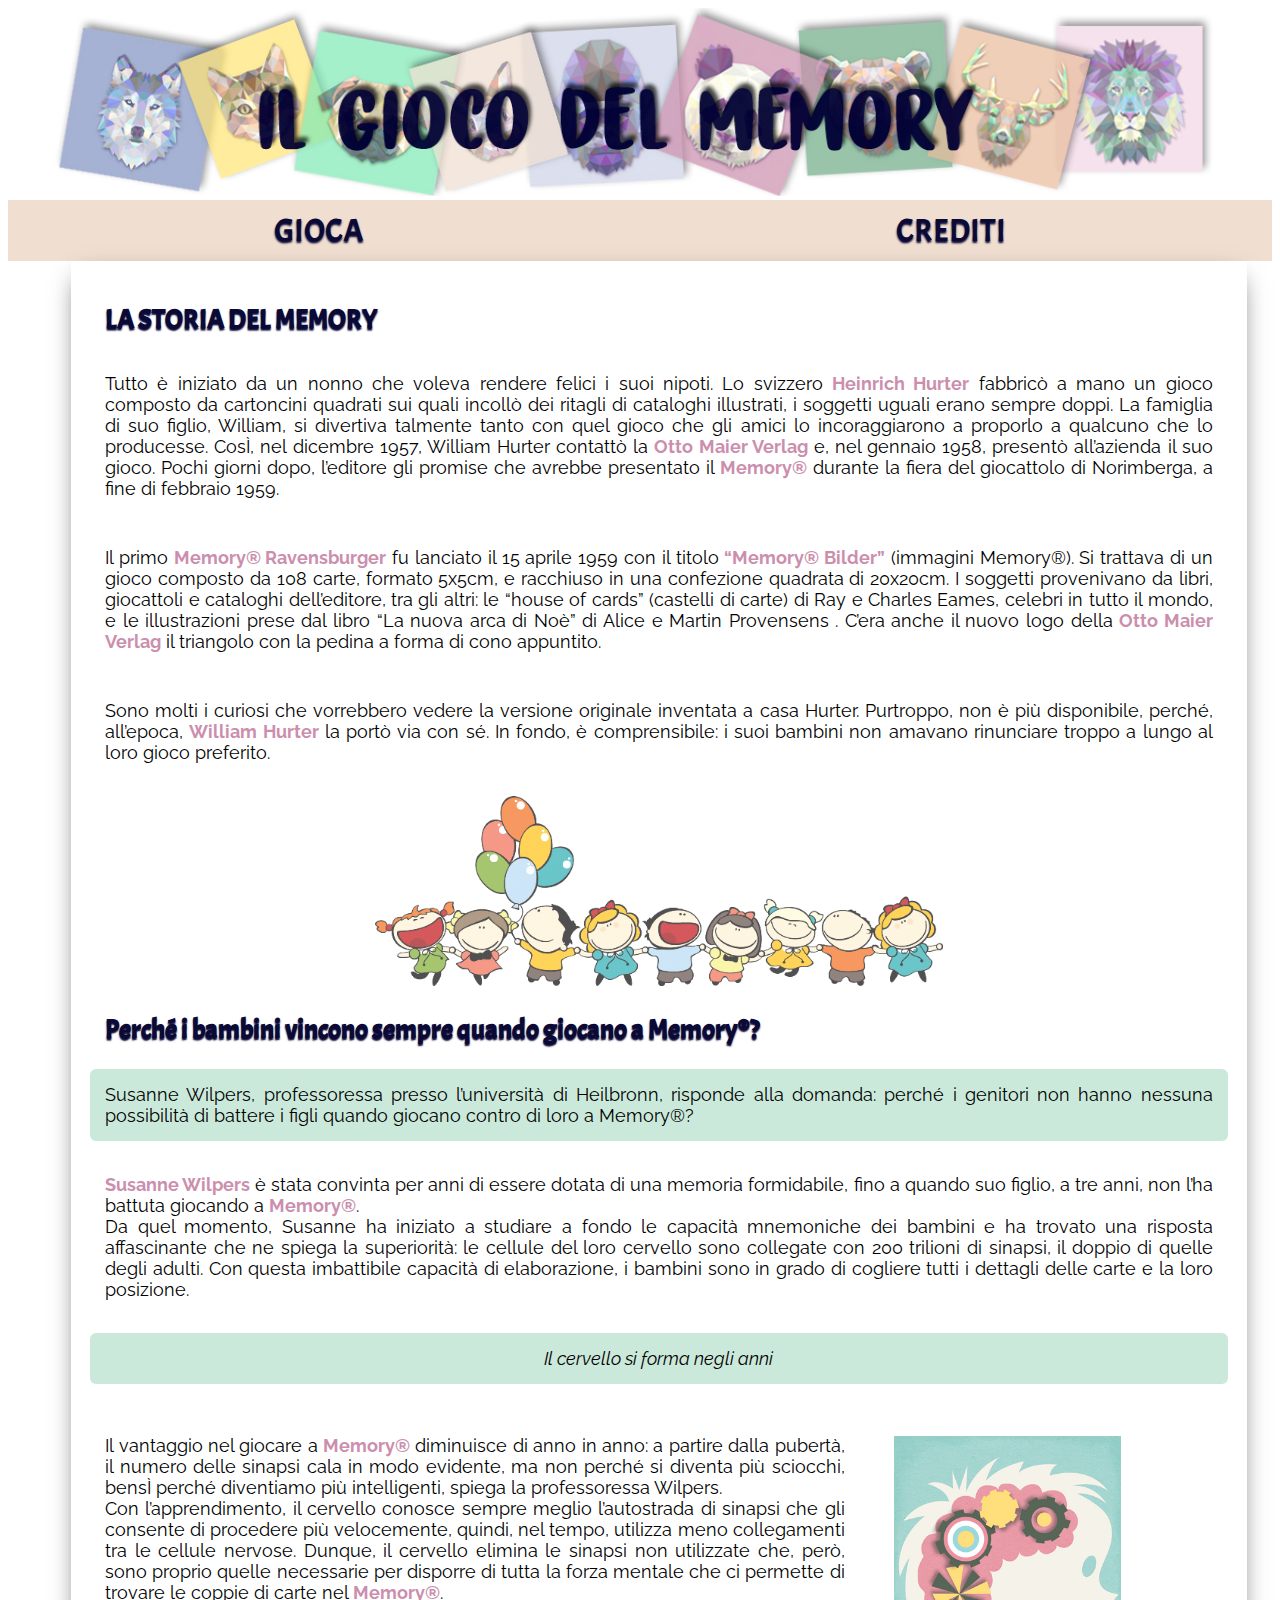
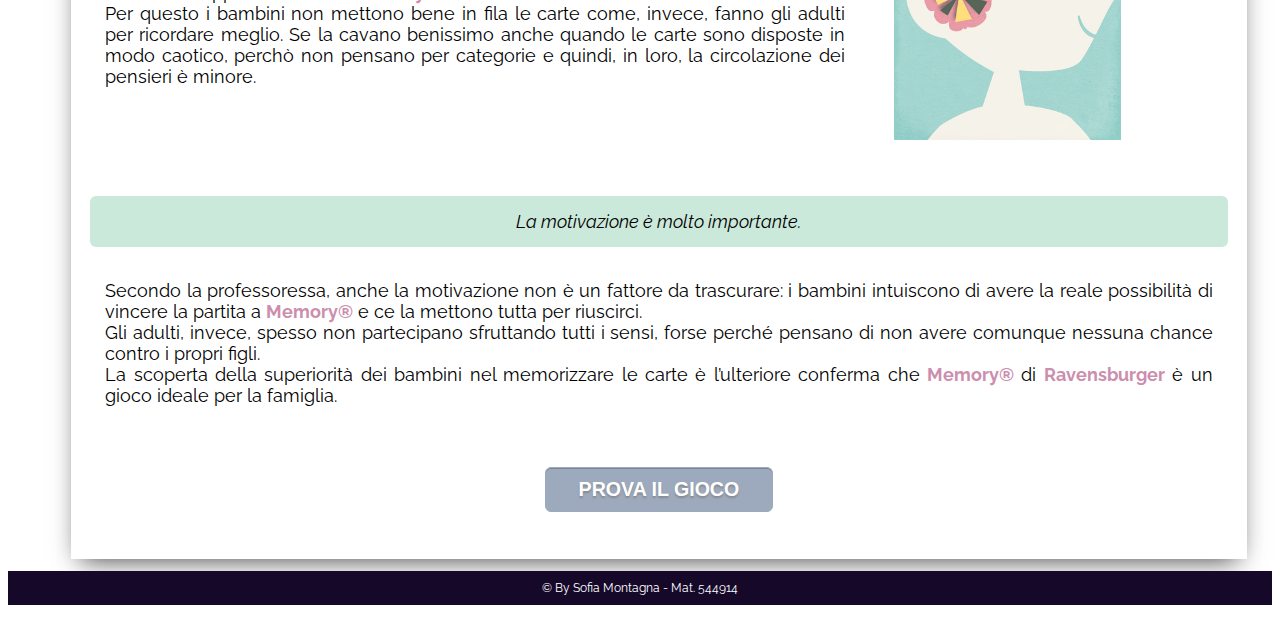
<file: index.html>
<!DOCTYPE html>
<html lang="it">
	<head>
		<title>Il gioco del Memory</title>
		<meta charset="utf-8" />
		<link href="https://fonts.googleapis.com/css?family=Acme" rel="stylesheet">
		<link href="https://fonts.googleapis.com/css?family=Raleway" rel="stylesheet">
		<link rel="stylesheet" type="text/css" href="style.css">
	</head>
	<body>
		<header>
			<div>
				<img id="titolo" src="img/titolo.png" alt="imgtitolo"/>
			</div>
			<nav class="menu" >
				<ul class="menu_list" id="menu_list">
					<li><a href="gioca.html"> GIOCA </a></li>
					<li><a href="crediti.html"> CREDITI </a></li>
				</ul>
			</nav>
		</header>
<!--STORIA-->
		<section> 
			<div class="conteiner">
				<h2 class="titolo">LA STORIA DEL MEMORY</h2>
				<p>
					Tutto &#232; iniziato da un nonno che voleva rendere felici i suoi nipoti. Lo svizzero <b>Heinrich Hurter</b> fabbric&#242; a mano un gioco composto da cartoncini quadrati sui quali incoll&#242; dei ritagli di cataloghi illustrati, i soggetti uguali erano sempre doppi. La famiglia di suo figlio, William, si divertiva talmente tanto con quel gioco che gli amici lo incoraggiarono a proporlo a qualcuno che lo producesse. Cos&#204;, nel dicembre 1957, William Hurter contatt&#242; la <b>Otto Maier Verlag</b> e, nel gennaio 1958, present&#242; all&#8217;azienda il suo gioco. Pochi giorni dopo, l&#8217;editore gli promise che avrebbe presentato il <b>Memory&#174;</b> durante la fiera del giocattolo di Norimberga, a fine di febbraio 1959.
				</p>
				<p>
					Il primo <b>Memory&#174; Ravensburger</b> fu lanciato il 15 aprile 1959 con il titolo <b>&#8220;Memory&#174; Bilder&#8221;</b> (immagini Memory&#174;). Si trattava di un gioco composto da 108 carte, formato 5x5cm, e racchiuso in una confezione quadrata di 20x20cm. I soggetti provenivano da libri, giocattoli e cataloghi dell&#8217;editore, tra gli altri: le &#8220;house of cards&#8221; (castelli di carte) di Ray e Charles Eames, celebri in tutto il mondo, e le illustrazioni prese dal libro &#8220;La nuova arca di No&#232;&#8221; di Alice e Martin Provensens . C&#8217;era anche il nuovo logo della <b>Otto Maier Verlag</b> il triangolo con la pedina a forma di cono appuntito.
				</p>
				<p>
					Sono molti i curiosi che vorrebbero vedere la versione originale inventata a casa Hurter. Purtroppo, non &#232; pi&#249; disponibile, perch&#233;, all&#8217;epoca, <b>William Hurter</b> la port&#242; via con s&#233;. In fondo, &#232; comprensibile: i suoi bambini non amavano rinunciare troppo a lungo al loro gioco preferito.
				</p>
			</div>
			<img id="stacco" src="img/stacco.png" alt="imgstacco" />
			<div class="conteiner">
				<h2 class="titolo">Perch&#233; i bambini vincono 	sempre quando giocano a Memory&#174;?</h2>
				<p id="color">
					Susanne Wilpers, professoressa presso l&#8217;università di Heilbronn, risponde alla domanda: perch&#233; i genitori non hanno nessuna possibilit&#224; di battere i figli quando giocano contro di loro a Memory&#174;?
				</p>
				<p>
					<b>Susanne Wilpers</b> &#232; stata convinta per anni di essere dotata di una memoria formidabile, fino a quando suo figlio, a tre anni, non l&#8217;ha battuta giocando a <b>Memory&#174;</b>.
					<br />
					Da quel momento, Susanne ha iniziato a studiare a fondo le capacit&#224; mnemoniche dei bambini e ha trovato una risposta affascinante che ne spiega la superiorit&#224;: le cellule del loro cervello sono collegate con 200 trilioni di sinapsi, il doppio di quelle degli adulti. Con questa imbattibile capacit&#224; di elaborazione, i bambini sono in grado di cogliere tutti i dettagli delle carte e la loro posizione.
				</p>
			</div>
			<div class="conteiner">
				<p class="color">
					<em>Il cervello si forma negli anni</em>
				</p>
				<img id="sx" src="img/bimbo.png" alt="imgbimbo"/>
				<p id="dx">
					Il vantaggio nel giocare a <b>Memory&#174;</b> diminuisce di anno in anno: a partire dalla pubert&#224;, il numero delle sinapsi cala in modo evidente, ma non perch&#233; si diventa pi&#249; sciocchi, bens&#204; perch&#233; diventiamo pi&#249; intelligenti, spiega la professoressa Wilpers.
					<br />
					Con l&#8217;apprendimento, il cervello conosce sempre meglio l&#8217;autostrada di sinapsi che gli consente di procedere pi&#249; velocemente, quindi, nel tempo, utilizza meno collegamenti tra le cellule nervose. Dunque, il cervello elimina le sinapsi non utilizzate che, per&#242;, sono proprio quelle necessarie per disporre di tutta la forza mentale che ci permette di trovare le coppie di carte nel  <b>Memory&#174;</b>.
					<br />
					Per questo i bambini non mettono bene in fila le carte come, invece, fanno gli adulti per ricordare meglio. Se la cavano benissimo anche quando le carte sono disposte in modo caotico, perch&#242; non pensano per categorie e quindi, in loro, la circolazione dei pensieri &#232; minore.
				</p>
			</div>
			<div class="conteiner">
				<p class="color">
					<em>La motivazione &#232; molto importante.</em>
				</p>
				<p>
					Secondo la professoressa, anche la motivazione non &#232; un fattore da trascurare: i bambini intuiscono di avere la reale possibilit&#224; di vincere la partita a <b>Memory&#174;</b> e ce la mettono tutta per riuscirci. 
					<br />
					Gli adulti, invece, spesso non partecipano sfruttando tutti i sensi, forse perch&#233; pensano di non avere comunque nessuna chance contro i propri figli.
					<br />
					La scoperta della superiorit&#224; dei bambini nel memorizzare le carte &#232; l&#8217;ulteriore conferma che <b>Memory&#174;</b> di <b>Ravensburger</b> &#232; un gioco ideale per la famiglia.
				</p>
				<input id="bottone" type="button" value="PROVA IL GIOCO" onclick="location.href='gioca.html'">
			</div>
		</section>
		<footer>
			<p id="textfooter">
				&#169; By Sofia Montagna - Mat. 544914
			</p>
		</footer>
	</body>
</html>
</file>
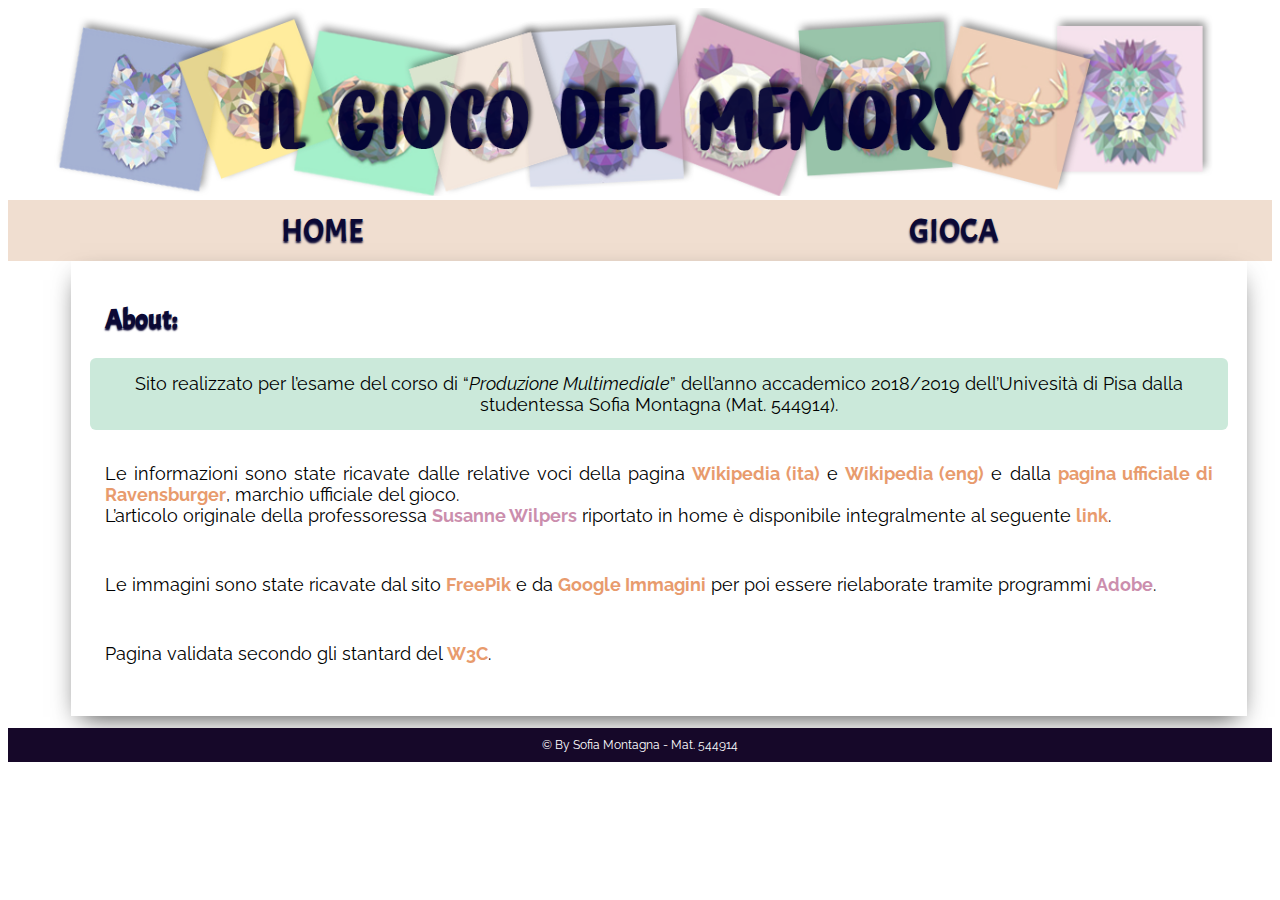
<file: crediti.html>
<!DOCTYPE html>
<html lang="it">
	<head>
		<title>Il gioco del Memory</title>
		<meta charset="utf-8" />
		<link href="https://fonts.googleapis.com/css?family=Acme" rel="stylesheet">
		<link href="https://fonts.googleapis.com/css?family=Raleway" rel="stylesheet">
		<link rel="stylesheet" type="text/css" href="style.css">
	</head>
	<body>
		<header>
			<div>
				<img id="titolo" src="img/titolo.png" alt="titolo" />
			</div>
			<nav class="menu" >
				<ul class="menu_list" id="menu_list">
                    <li><a href="index.html"> HOME </a></li>
					<li><a href="gioca.html"> GIOCA </a></li>
				</ul>
			</nav>
		</header>
<!-- CREDITI-->
		<section id="slide"> 
			<h2 class="titolo">About:</h2>
			<p class="color">
				Sito realizzato per l&#8217;esame del corso di &#8220;<em>Produzione Multimediale</em>&#8221; dell&#8217;anno accademico 2018/2019 dell&#8217;Univesit&#224; di Pisa dalla studentessa Sofia Montagna (Mat. 544914).
			</p>
			<p>
				Le informazioni sono state ricavate dalle relative voci della pagina <b><a href="https://it.wikipedia.org/wiki/Memoria_(gioco)" class="link">Wikipedia (ita)</a></b> e <b><a href="https://en.wikipedia.org/wiki/Concentration_(game)" class="link">Wikipedia (eng)</a></b> e dalla <b><a href="https://www.ravensburger.org/it/scopri-il-nostro-mondo/i-nostri-marchi/memory/index.html" class="link">pagina ufficiale di Ravensburger</a></b>, marchio ufficiale del gioco.
				<br />
				L&#8217;articolo originale della professoressa <b>Susanne Wilpers</b> riportato in home &#232; disponibile integralmente al seguente <b><a href="https://www.ravensburger.org/it/scopri-il-nostro-mondo/family-friends/memory-perch%C3%A9-i-bambini-vincono-sempre/index.html" class="link">link</a></b>.
			</p>
			<p>
				Le immagini sono state ricavate dal sito <b><a href="https://www.freepik.com/" class="link">FreePik</a></b> e da <b><a href="https://www.google.it/imghp?hl=it" class="link">Google Immagini</a></b> per poi essere rielaborate tramite programmi <b>Adobe</b>.
			</p>
			<p>
				Pagina validata secondo gli stantard del <b><a href="https://www.w3.org/" class="link">W3C</a></b>.
			</p>
		</section>
		<footer>
			<p id="textfooter">
				&#169; By Sofia Montagna - Mat. 544914
			</p>
		</footer>
	</body>
</html>
</file>
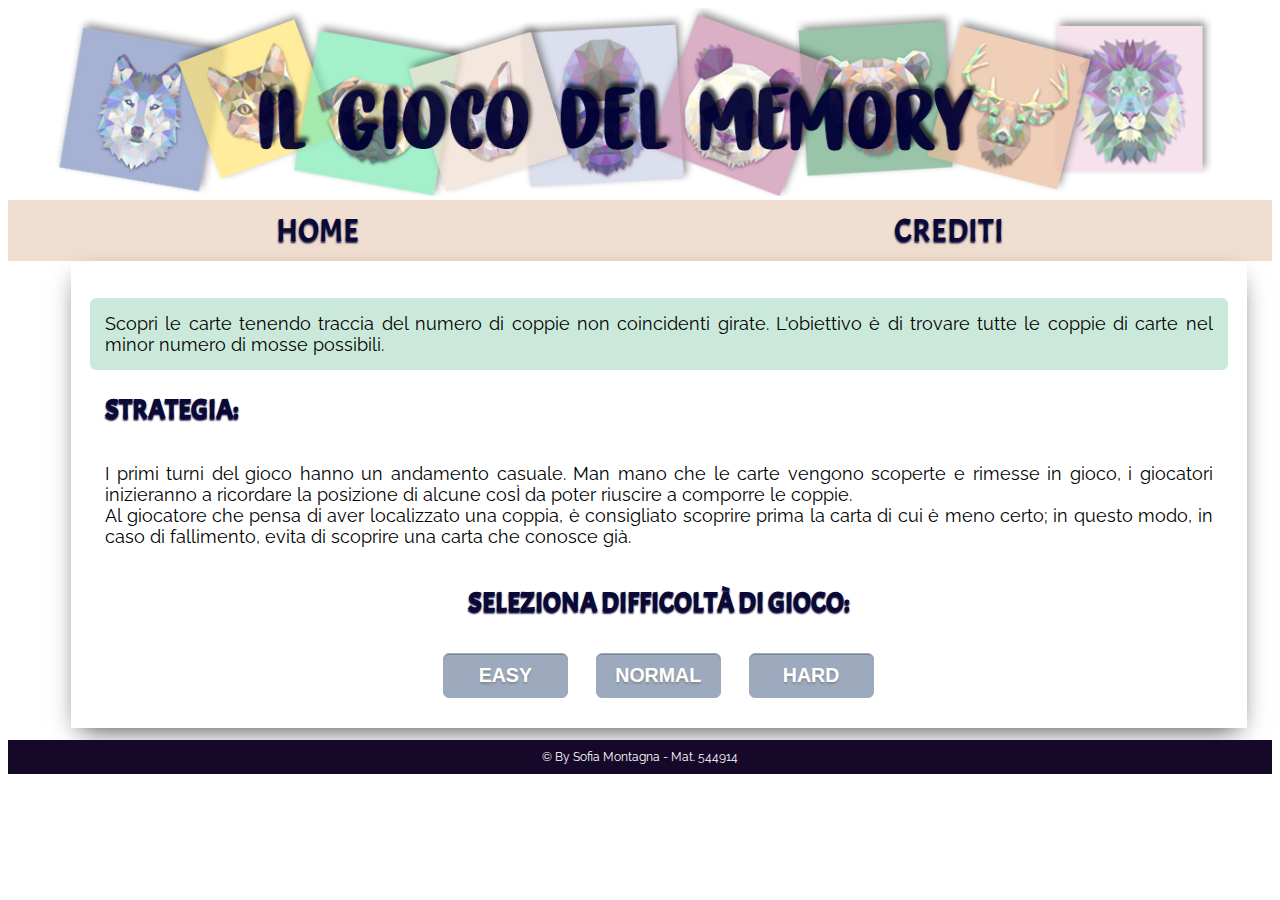
<file: gioca.html>
<!DOCTYPE html>
<html lang="it">
	<head>
		<title>Il gioco del Memory</title>
        <meta charset="utf-8" />
		<script src="js/memory.js"></script>
		<link href="https://fonts.googleapis.com/css?family=Acme" rel="stylesheet">
		<link href="https://fonts.googleapis.com/css?family=Raleway" rel="stylesheet">
		<link rel="stylesheet" type="text/css" href="style.css">
	</head>
	<body>
		<header>
			<div>
				<img id="titolo" src="img/titolo.png" alt="titolo"/>
			</div>
			<nav class="menu" >
				<ul class="menu_list" id="menu_list">
					<li><a href="index.html"> HOME </a></li>
					<li><a href="crediti.html"> CREDITI </a></li>
				</ul>
			</nav>
		</header>
<!--HOME-->
		<section>
			<p id="color">
				Scopri le carte tenendo traccia del numero di coppie non coincidenti girate. 
				L'obiettivo &#232; di trovare tutte le coppie di carte nel minor numero di mosse possibili.
			</p>
			<h2 class="titolo">STRATEGIA:</h2>
			<p>
				I primi turni del gioco hanno un andamento casuale.
				Man mano che le carte vengono scoperte e rimesse in gioco, i giocatori inizieranno a ricordare la posizione di alcune cos&#204; da poter riuscire a comporre le coppie. 
				<br />
				Al giocatore che pensa di aver localizzato una coppia, &#232; consigliato scoprire prima la carta di cui &#232; meno certo; in questo modo, in caso di fallimento, evita di scoprire una carta che conosce gi&#224;.
			</p>
			<h2 id="istruzioni">SELEZIONA DIFFICOLT&#192; DI GIOCO:</h2>
			<div id="button">
				<input id="easy" type="button" value="EASY">
				<input id="normal" type="button" value="NORMAL">
				<input id="hard" type="button" value="HARD">
			</div>
			<!--EASY-->
            <div id="game">
			</div>
		</section>
		<footer>
			<p id="textfooter">
				&#169; By Sofia Montagna - Mat. 544914
			</p>
		</footer>
	</body>
</html>
</file>
<file: style.css>
body {
	font-family				:'Raleway', sans-serif;
	font-size				:18px;
	min-width				:530px;
}
#titolo {
	width					:100%;	
}
#stacco {
	width					:50%;
	margin-left				:25%;
}
/*MENU'*/
.menu {
	width					:100%;
	background-color		:#f0ded0;
	top						:0;
}
.menu ul {
	margin					:0;
	padding					:0;
	list-style				:none;
	display					:flex;
	justify-content			:center;
	z-index					:10;
}
.menu li {
	text-align				:center;
	flex-grow				:1;
  	transition-duration		:1s;  
}
.menu li:hover {
	background-color		:#e8bb9a;
}
.menu li a {
	display					:block;
	padding					:10px;
	text-decoration			:none;
  	font-size				:32px;
	transition-property		:color;
	color					:#0b0935;
	font-family				:'Acme', sans-serif;
	text-shadow				:0px 2px 2px;
}
/*BOTTONI*/
#button {
    margin-left             :30%; 
    width                   :40%;
}
#button input, #bottone {
    margin                  :2.5%;
    width					:27.5%;
	-moz-box-shadow         :inset 0px 1px 0px 0px #7c8694;
	-webkit-box-shadow      :inset 0px 1px 0px 0px #7c8694;
	box-shadow              :inset 0px 1px 0px 0px #7c8694;
	background-color        :#9daabd;
	-moz-border-radius      :6px;
	-webkit-border-radius   :6px;
	border-radius           :6px;
	border                  :1px solid #9daabd;
	color                   :#ffffff;
    font-size               :1.53vw;
    text-align				:center;
	font-weight             :bold;
	padding                 :10px;
	text-shadow             :0px 2px 2px #85898f;
	text-align: center;
}
#button input:hover, #bottone input:hover {
	background-color        :#c2d4ed;
}
#button input:active, #bottone input:active {
	position                :relative;
	top                     :1px;
}
/*GIOCO*/
.easyGame {
    width					:55%;
    margin-left				:22.5%;
}
.easyGame input {
    width					:30%;
    margin					:1.3%;
}
.normalGame {
    width					:55%;
    margin-left				:22.5%;
}
.normalGame input {
    width					:21.5%;
    margin					:1.3%;
}
.hardGame {
    width					:80%;
    margin-left				:10%;
}
.hardGame input {
    width					:13.5%;
    margin					:1.3%;
}
.card {
	box-shadow				:0px 2px 3px;
	border-radius           :6px;
}
#bottone {
	width					:20%;
	margin-left				:40%;
}
/*TESTO*/
.titolo {
	color					:#0b0935;
	font-family				:'Acme', sans-serif;
	text-shadow				:0px 1.5px 1.5px;
	margin-left				:15px;
}
b {
	color					:#cb8ead;
}
#istruzioni {
	color					:#0b0935;
	font-family				:'Acme', sans-serif;
	text-shadow				:0px 1.5px 1.5px;
	text-align				:center;
}
section {
	width					:90%;
	margin-left				:5%;
	padding					:1.5%;
	-webkit-box-shadow		:0px 10px 25px -9px rgba(0,0,0,0.75);
	-moz-box-shadow			:0px 10px 25px -9px rgba(0,0,0,0.75);
	box-shadow				:0px 10px 25px -9px rgba(0,0,0,0.75);
}
section p {
	padding					:15px;
	text-align				:justify;
}
.color {
	background-color		:#cbe9da;
	border-radius			:6px;
	text-align				:center;
}
#color {
	background-color		:#cbe9da;
	border-radius			:6px;
}
.conteiner {
	width					:100%;
}
#dx{
	width					:65%;
	float					:left;
}
#sx{
	width					:20%;
	margin					:3%;
}
/*LINK*/
.link:hover {
	color					:#f0d4c2;
}
.link {
	color					:#e89b6d;
	text-decoration			:none;
}
/*FOOTER*/
footer {
	width					:100%;
	background-color		:#160829;

}
#textfooter {
	color					:white;
	text-align				:center;
	padding					:10px;
	font-size				:12px;
}
/******************** -RESPONSIVE- *******************/
@media screen and (max-width: 1130px) {
	#sx{
		width				:30%;
		margin				:0%;
	}
}
@media screen and (max-width: 1030px) {
	body {
		font-size			:16px;
	}
	#dx {width				:95.5%;
		float				:none;
	}
	#sx{
		width				:30%;
		margin				:0%;
		margin-left			:35%
	}
	#button {
		margin-left			:20%; 
		width				:60%;
	}
	#hardGame {
		width				:90%;
		margin-left			:5%;
	}
	
}
@media screen and (max-width: 860px) {
	#button {
		margin-left			:10%; 
		width				:80%;
	}
	#hardGame {
		width				:80%;
		margin-left			:10%;
	}
	#hardGame input {
		width				:13%;
		margin				:1.3%;
	}
	#easyGame {
		width				:70%;
		margin-left			:15%;
	}
	#easyGame input {
		width				:29.5%;
		margin				:1.3%;
	}
}
@media screen and (max-width: 780px) {
	#normalGame {
		width				:70%;
		margin-left			:15%;
	}
	#normalGame input {
		width				:21%;
		margin				:1.3%;
	}
	
}
</file>
